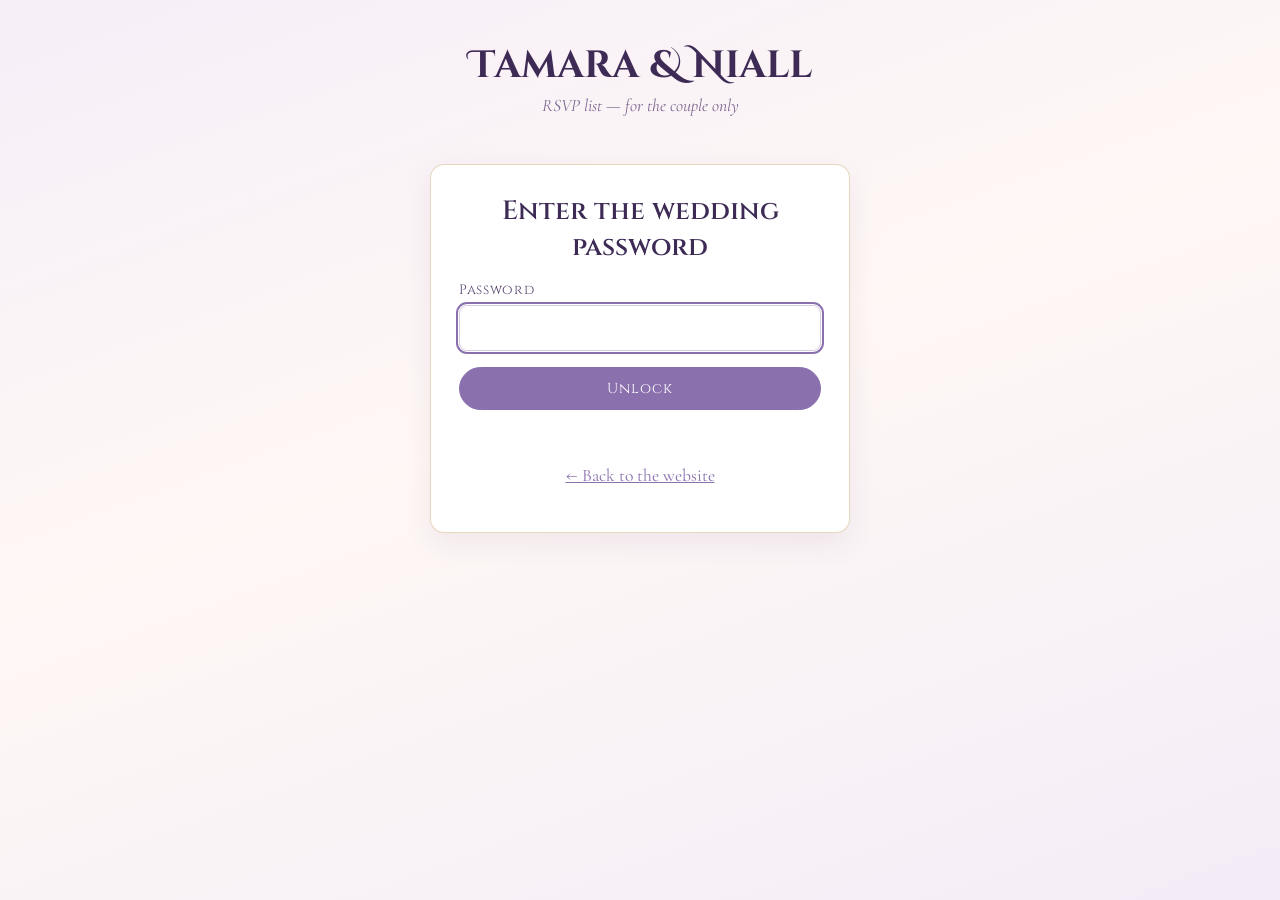
<file: admin.html>
<!DOCTYPE html>
<html lang="en">
<head>
  <meta charset="UTF-8">
  <meta name="viewport" content="width=device-width, initial-scale=1.0">
  <meta name="robots" content="noindex, nofollow">
  <title>RSVP List ~ Tamara &amp; Niall</title>
  <link rel="preconnect" href="https://fonts.googleapis.com">
  <link rel="preconnect" href="https://fonts.gstatic.com" crossorigin>
  <link href="https://fonts.googleapis.com/css2?family=Cinzel:wght@400;600&family=Cinzel+Decorative:wght@700&family=Cormorant+Garamond:ital,wght@0,400;0,600;1,400&display=swap" rel="stylesheet">
  <style>
    :root {
      --color-primary: #8A70AD;
      --color-deep: #3D2B56;
      --color-cream: #FFF8F5;
      --color-gold: #C9A96E;
      --color-text: #2D1B3D;
      --color-text-light: #5C4670;
      --color-text-soft: #7B6990;
      --font-display: 'Cinzel Decorative', serif;
      --font-heading: 'Cinzel', serif;
      --font-body: 'Cormorant Garamond', Georgia, serif;
    }
    * { box-sizing: border-box; }
    body {
      margin: 0;
      min-height: 100vh;
      background: linear-gradient(160deg, #f6eef8 0%, var(--color-cream) 45%, #f3ecf7 100%);
      color: var(--color-text);
      font-family: var(--font-body);
      font-size: 1.1rem;
    }
    a { color: var(--color-primary); }
    .wrap { max-width: 1200px; margin: 0 auto; padding: 2.5rem 1.25rem 4rem; }
    header { text-align: center; margin-bottom: 2rem; }
    header h1 {
      font-family: var(--font-display);
      font-size: clamp(1.6rem, 4vw, 2.4rem);
      color: var(--color-deep);
      margin: 0 0 .25rem;
    }
    header p { margin: 0; color: var(--color-text-soft); font-style: italic; }
    .card {
      background: #fff;
      border: 1px solid rgba(201,169,110,.45);
      border-radius: 14px;
      box-shadow: 0 10px 30px rgba(61,43,86,.08);
      padding: 1.75rem;
    }
    .login { max-width: 420px; margin: 3rem auto 0; text-align: center; }
    .login h2 { font-family: var(--font-heading); font-weight: 600; color: var(--color-deep); margin: 0 0 1rem; }
    label { display: block; font-family: var(--font-heading); font-size: .85rem; letter-spacing: .05em; color: var(--color-text-light); margin-bottom: .4rem; text-align: left; }
    input[type="password"], input[type="search"], input[type="text"] {
      width: 100%;
      font: inherit;
      padding: .7rem .9rem;
      border: 1px solid #d7cbe3;
      border-radius: 8px;
      background: #fff;
      color: var(--color-text);
    }
    input:focus { outline: 2px solid var(--color-primary); outline-offset: 1px; }
    .btn {
      font-family: var(--font-heading);
      font-size: .9rem;
      letter-spacing: .06em;
      padding: .7rem 1.3rem;
      border-radius: 999px;
      border: 1px solid var(--color-primary);
      background: var(--color-primary);
      color: #fff;
      cursor: pointer;
      transition: background .2s, transform .1s;
    }
    .btn:hover { background: var(--color-deep); border-color: var(--color-deep); }
    .btn:active { transform: translateY(1px); }
    .btn.ghost { background: transparent; color: var(--color-deep); border-color: var(--color-gold); }
    .btn.ghost:hover { background: rgba(201,169,110,.15); }
    .btn[disabled] { opacity: .6; cursor: default; }
    .login .btn { width: 100%; margin-top: 1rem; }
    .msg { margin-top: .9rem; min-height: 1.4em; color: #a33; }
    .msg.ok { color: #2e7d4f; }

    .stats { display: grid; grid-template-columns: repeat(auto-fit, minmax(160px, 1fr)); gap: 1rem; margin-bottom: 1.5rem; }
    .stat { text-align: center; padding: 1.1rem .5rem; }
    .stat .n { font-family: var(--font-heading); font-size: 2rem; color: var(--color-deep); line-height: 1; }
    .stat .l { font-size: .95rem; color: var(--color-text-soft); margin-top: .3rem; letter-spacing: .04em; }

    .toolbar { display: flex; flex-wrap: wrap; gap: .6rem; align-items: center; margin-bottom: 1rem; }
    .toolbar .grow { flex: 1 1 220px; }
    .table-wrap { overflow-x: auto; }
    table { width: 100%; border-collapse: collapse; font-size: 1rem; }
    th, td { text-align: left; padding: .6rem .7rem; border-bottom: 1px solid #eee4f2; vertical-align: top; }
    th {
      font-family: var(--font-heading);
      font-size: .75rem;
      letter-spacing: .08em;
      text-transform: uppercase;
      color: #fff;
      background: var(--color-deep);
      position: sticky; top: 0;
      white-space: nowrap;
    }
    tbody tr:nth-child(even) { background: #faf6fc; }
    td.nowrap { white-space: nowrap; }
    td.pre { white-space: pre-wrap; max-width: 320px; }
    .pill { display: inline-block; padding: .15rem .6rem; border-radius: 999px; font-size: .85rem; font-family: var(--font-heading); }
    .pill.yes { background: #e6f4ea; color: #1e6b3a; }
    .pill.no { background: #f7e6e6; color: #8a2a2a; }
    .empty { text-align: center; padding: 2.5rem 1rem; color: var(--color-text-soft); font-style: italic; }
    .pw-row { display: grid; grid-template-columns: 1fr 1fr auto; gap: .6rem; align-items: end; margin-top: 1rem; }
    @media (max-width: 640px) { .pw-row { grid-template-columns: 1fr; } }
    details summary { cursor: pointer; font-family: var(--font-heading); font-size: .85rem; color: var(--color-text-light); }
    footer.note { text-align: center; margin-top: 2rem; color: var(--color-text-soft); font-size: .95rem; }
    [hidden] { display: none !important; }
  </style>
</head>
<body>
  <div class="wrap">
    <header>
      <h1>Tamara &amp; Niall</h1>
      <p>RSVP list &mdash; for the couple only</p>
    </header>

    <!-- Login -->
    <section id="login" class="card login">
      <h2>Enter the wedding password</h2>
      <form id="login-form">
        <label for="pw">Password</label>
        <input type="password" id="pw" autocomplete="current-password" required autofocus>
        <button type="submit" class="btn" id="login-btn">Unlock</button>
      </form>
      <div id="login-msg" class="msg" aria-live="polite"></div>
      <p style="margin-top:1rem"><a href="/">&larr; Back to the website</a></p>
    </section>

    <!-- Dashboard -->
    <section id="dash" hidden>
      <div class="stats">
        <div class="card stat"><div class="n" id="s-total">0</div><div class="l">Responses</div></div>
        <div class="card stat"><div class="n" id="s-yes">0</div><div class="l">Accepting</div></div>
        <div class="card stat"><div class="n" id="s-no">0</div><div class="l">Declining</div></div>
        <div class="card stat"><div class="n" id="s-guests">0</div><div class="l">Guests attending</div></div>
      </div>

      <div class="card">
        <div class="toolbar">
          <input type="search" id="filter" class="grow" placeholder="Search names, emails, songs&hellip;" aria-label="Filter responses">
          <button class="btn ghost" id="refresh">Refresh</button>
          <button class="btn" id="csv">Download spreadsheet (CSV)</button>
          <button class="btn ghost" id="logout">Log out</button>
        </div>
        <div class="table-wrap">
          <table id="tbl">
            <thead>
              <tr>
                <th>Submitted</th><th>Name</th><th>Email</th><th>Attending</th><th>Guests</th>
                <th>Guest names</th><th>Attire</th><th>Dietary</th><th>Song</th><th>Note</th>
              </tr>
            </thead>
            <tbody id="rows"></tbody>
          </table>
          <div id="empty" class="empty" hidden>No RSVPs yet. They will appear here as guests respond.</div>
        </div>
        <div id="dash-msg" class="msg" aria-live="polite"></div>

        <details style="margin-top:1.25rem">
          <summary>Change the wedding password</summary>
          <form id="pw-form" class="pw-row">
            <div><label for="pw-old">Current password</label><input type="password" id="pw-old" autocomplete="current-password" required></div>
            <div><label for="pw-new">New password (8+ characters)</label><input type="password" id="pw-new" autocomplete="new-password" minlength="8" required></div>
            <button type="submit" class="btn">Update</button>
          </form>
          <div id="pw-msg" class="msg" aria-live="polite"></div>
        </details>
      </div>

      <footer class="note">Tip: open the CSV in Google Sheets, Numbers, or Excel to sort and plan seating.</footer>
    </section>
  </div>

  <script>
  (function () {
    var SUPABASE_URL = 'https://bbthgxerpnxzuygrksth.supabase.co';
    var SUPABASE_KEY = 'sb_publishable_wLgn5bFTbM8jwrM2_M4N0w_YRHaVoxe';
    var SESSION_KEY = 'wedding-admin-pw';

    var $ = function (id) { return document.getElementById(id); };
    var rows = [];
    var password = '';

    function rpc(name, args) {
      return fetch(SUPABASE_URL + '/rest/v1/rpc/' + name, {
        method: 'POST',
        headers: {
          'apikey': SUPABASE_KEY,
          'Authorization': 'Bearer ' + SUPABASE_KEY,
          'Content-Type': 'application/json'
        },
        body: JSON.stringify(args)
      }).then(function (res) {
        return res.text().then(function (txt) {
          var body = null;
          try { body = txt ? JSON.parse(txt) : null; } catch (e) { body = null; }
          if (!res.ok) {
            var err = new Error((body && (body.message || body.hint)) || ('Request failed (' + res.status + ')'));
            throw err;
          }
          return body;
        });
      });
    }

    function esc(s) {
      return String(s == null ? '' : s)
        .replace(/&/g, '&amp;').replace(/</g, '&lt;').replace(/>/g, '&gt;').replace(/"/g, '&quot;');
    }

    function fmtDate(iso) {
      var d = new Date(iso);
      if (isNaN(d)) return iso || '';
      return d.toLocaleString('en-US', { timeZone: 'America/New_York', month: 'short', day: 'numeric', year: 'numeric', hour: 'numeric', minute: '2-digit' });
    }

    function render() {
      var q = ($('filter').value || '').trim().toLowerCase();
      var list = rows.filter(function (r) {
        if (!q) return true;
        return [r.name, r.email, r.guest_names, r.attire, r.dietary, r.song, r.message, r.attending]
          .join(' \n ').toLowerCase().indexOf(q) !== -1;
      });

      var yes = 0, no = 0, guests = 0;
      rows.forEach(function (r) {
        if (r.attending === 'Joyfully Accepts') { yes++; guests += (parseInt(r.guests, 10) || 0); }
        else no++;
      });
      $('s-total').textContent = rows.length;
      $('s-yes').textContent = yes;
      $('s-no').textContent = no;
      $('s-guests').textContent = guests;

      $('rows').innerHTML = list.map(function (r) {
        var accepts = r.attending === 'Joyfully Accepts';
        return '<tr>' +
          '<td class="nowrap">' + esc(fmtDate(r.created_at)) + '</td>' +
          '<td>' + esc(r.name) + '</td>' +
          '<td><a href="mailto:' + esc(r.email) + '">' + esc(r.email) + '</a></td>' +
          '<td><span class="pill ' + (accepts ? 'yes' : 'no') + '">' + esc(accepts ? 'Accepts' : 'Declines') + '</span></td>' +
          '<td class="nowrap">' + esc(r.guests) + '</td>' +
          '<td class="pre">' + esc(r.guest_names) + '</td>' +
          '<td>' + esc(r.attire) + '</td>' +
          '<td class="pre">' + esc(r.dietary) + '</td>' +
          '<td class="pre">' + esc(r.song) + '</td>' +
          '<td class="pre">' + esc(r.message) + '</td>' +
        '</tr>';
      }).join('');
      $('empty').hidden = list.length !== 0;
    }

    function load() {
      $('dash-msg').textContent = 'Loading…';
      $('dash-msg').className = 'msg ok';
      return rpc('wedding_get_rsvps', { p_password: password }).then(function (data) {
        rows = Array.isArray(data) ? data : [];
        $('dash-msg').textContent = '';
        render();
      });
    }

    function showDash() {
      $('login').hidden = true;
      $('dash').hidden = false;
    }

    function showLogin(msg) {
      $('dash').hidden = true;
      $('login').hidden = false;
      $('login-msg').textContent = msg || '';
      $('login-msg').className = 'msg';
      $('pw').value = '';
      $('pw').focus();
    }

    function toCSV() {
      var head = ['Timestamp', 'Name', 'Email', 'Attending', 'Number of Guests', 'Guest Names', 'Attire Choice', 'Dietary Restrictions', 'Song Request', 'Message'];
      var cell = function (v) {
        var s = String(v == null ? '' : v);
        // Guard against spreadsheet formula injection, then quote.
        if (/^[=+\-@\t\r]/.test(s)) s = "'" + s;
        return '"' + s.replace(/"/g, '""') + '"';
      };
      var lines = [head.map(cell).join(',')];
      rows.slice().reverse().forEach(function (r) { // oldest first in the export
        lines.push([fmtDate(r.created_at), r.name, r.email, r.attending, r.guests, r.guest_names, r.attire, r.dietary, r.song, r.message].map(cell).join(','));
      });
      return '﻿' + lines.join('\r\n');
    }

    $('login-form').addEventListener('submit', function (e) {
      e.preventDefault();
      var btn = $('login-btn');
      btn.disabled = true;
      $('login-msg').textContent = 'Checking…';
      $('login-msg').className = 'msg ok';
      password = $('pw').value;
      load().then(function () {
        try { sessionStorage.setItem(SESSION_KEY, password); } catch (e2) {}
        showDash();
      }).catch(function (err) {
        password = '';
        $('login-msg').textContent = /Incorrect password/i.test(err.message) ? 'That password is not right. Try again.' : err.message;
        $('login-msg').className = 'msg';
      }).then(function () { btn.disabled = false; });
    });

    $('refresh').addEventListener('click', function () {
      load().catch(function (err) { $('dash-msg').textContent = err.message; $('dash-msg').className = 'msg'; });
    });

    $('filter').addEventListener('input', render);

    $('csv').addEventListener('click', function () {
      var blob = new Blob([toCSV()], { type: 'text/csv;charset=utf-8' });
      var a = document.createElement('a');
      a.href = URL.createObjectURL(blob);
      a.download = 'tamara-niall-rsvps-' + new Date().toISOString().slice(0, 10) + '.csv';
      document.body.appendChild(a);
      a.click();
      setTimeout(function () { URL.revokeObjectURL(a.href); a.remove(); }, 1000);
    });

    $('logout').addEventListener('click', function () {
      password = '';
      rows = [];
      try { sessionStorage.removeItem(SESSION_KEY); } catch (e) {}
      showLogin('');
    });

    $('pw-form').addEventListener('submit', function (e) {
      e.preventDefault();
      var oldPw = $('pw-old').value, newPw = $('pw-new').value;
      $('pw-msg').textContent = 'Updating…';
      $('pw-msg').className = 'msg ok';
      rpc('wedding_change_password', { p_old: oldPw, p_new: newPw }).then(function () {
        password = newPw;
        try { sessionStorage.setItem(SESSION_KEY, password); } catch (e2) {}
        $('pw-old').value = ''; $('pw-new').value = '';
        $('pw-msg').textContent = 'Password updated. Share the new one with each other!';
        $('pw-msg').className = 'msg ok';
      }).catch(function (err) {
        $('pw-msg').textContent = err.message;
        $('pw-msg').className = 'msg';
      });
    });

    // Resume a session in this tab if the password was already entered.
    var saved = null;
    try { saved = sessionStorage.getItem(SESSION_KEY); } catch (e) {}
    if (saved) {
      password = saved;
      load().then(showDash).catch(function () {
        try { sessionStorage.removeItem(SESSION_KEY); } catch (e) {}
        password = '';
        showLogin('');
      });
    }
  })();
  </script>
</body>
</html>
</file>
